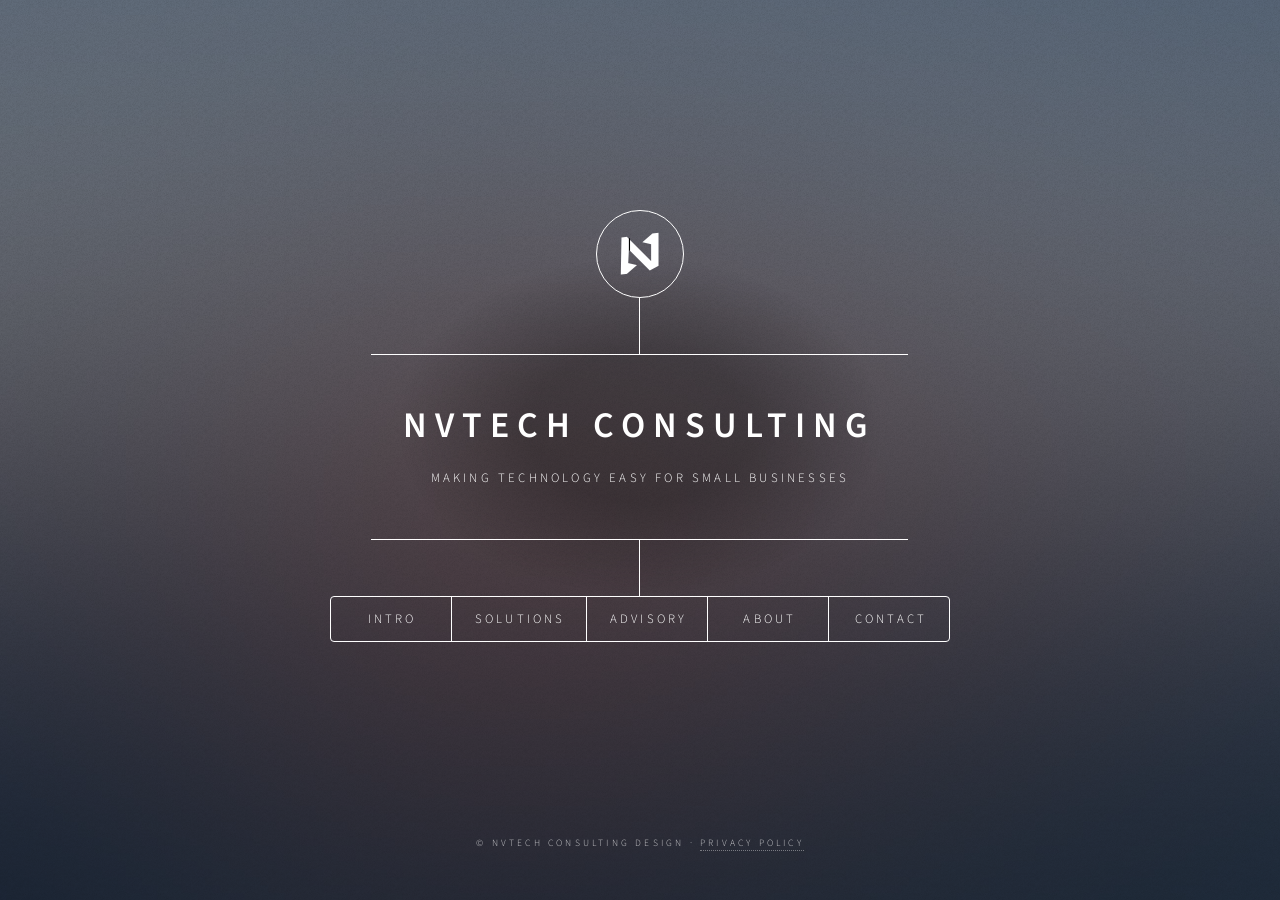
<file: index.html>
<!DOCTYPE HTML>
<!--
	Dimension by HTML5 UP
	html5up.net | @ajlkn
	Free for personal and commercial use under the CCA 3.0 license (html5up.net/license)
-->
<html lang="en">
	<head>
		<title>NVTech Consulting</title>
		<meta charset="utf-8" />
		<meta name="viewport" content="width=device-width, initial-scale=1" />
		<meta name="description" content="NVTech Consulting helps SMEs adopt practical technology — workflow automation, AI, and GearvOS, our own modular business software." />
		<meta property="og:title" content="NVTech Consulting" />
		<meta property="og:description" content="Practical technology for SMEs — workflow automation, AI, and GearvOS, our own modular business software." />
		<meta property="og:type" content="website" />
		<meta property="og:url" content="https://nvtechconsulting.com" />
		<meta property="og:image" content="https://nvtechconsulting.com/images/nvtech-mark-white.png" />
		<link rel="icon" type="image/x-icon" href="images/favicon.ico" />
		<link rel="icon" type="image/png" sizes="16x16" href="images/favicon-16.png" />
		<link rel="icon" type="image/png" sizes="32x32" href="images/favicon-32.png" />
		<link rel="icon" type="image/png" sizes="48x48" href="images/favicon-48.png" />
		<link rel="apple-touch-icon" sizes="180x180" href="images/apple-touch-icon-180.png" />
		<link rel="stylesheet" href="assets/css/main.css" />
		<link rel="stylesheet" href="assets/css/custom.css" />
		<noscript><link rel="stylesheet" href="assets/css/noscript.css" /></noscript>
	</head>
	<body class="is-preload">

		<!-- Wrapper -->
			<div id="wrapper">

				<!-- Header -->
					<header id="header">
						<div class="logo" style="display: flex; align-items: center; justify-content: center; ">
							<img src="images/nvtech-logo.png" alt="NVTech Consulting logo" class="nv-symbol" />
						</div>
						<div class="content">
							<div class="inner">
								<h1>NVTech Consulting</h1>
								<p>Making technology easy for small businesses</p>
							</div>
						</div>
						<nav>
							<ul>
								<li><a href="#intro">Intro</a></li>
								<li><a href="#solutions">Solutions</a></li>
								<li><a href="#advisory">Advisory</a></li>
								<li><a href="#about">About</a></li>
								<li><a href="#contact">Contact</a></li>
								<!--<li><a href="#elements">Elements</a></li>-->
							</ul>
						</nav>
					</header>

				<!-- Main -->
					<div id="main">

						<!-- Intro -->
							<article id="intro">
								<h2 class="major">Intro</h2>
								<p><strong>At NVTech Consulting, we help small and medium businesses use technology without the complexity</strong> — no jargon, no wasted cost, just practical tools that save you time.</p>

							<p>We also build our own software, GearvOS, for SMEs like yours. <a href="#solutions">See what we're building</a>, or <a href="#contact">contact us</a> to talk about your business.</p>
							</article>

						<!-- Solutions -->
							<article id="solutions">
								<h2 class="major">Solutions</h2>
								<p><strong>Software you own. Not software that owns you.</strong><br />
								GearvOS is modular business software for SMEs — pick only the modules you need, hosted on your own domain, never locked in.</p>

								<div class="solution-features">
									<div class="solution-card">
										<h4>Modular by Design</h4>
										<p>Start with one module. Add more anytime, like building blocks — never pay for what you don't use.</p>
									</div>
									<div class="solution-card">
										<h4>You Own It</h4>
										<p>Runs on your own domain. Your source, your data — no developer can hold your business hostage.</p>
									</div>
									<div class="solution-card">
										<span class="badge-outline">Coming soon</span>
										<h4>A Virtual Agent, Built In</h4>
										<p>Ask your business a question in plain language, right from your phone. Skip the digging — just ask.</p>
									</div>
									<div class="solution-card">
										<span class="badge-outline">Coming soon</span>
										<h4>Runs On Any Device</h4>
										<p>Full dashboard on desktop, and a browser-based view for mobile — check on your business from the shop floor, no app store required.</p>
									</div>
								</div>

								<h4 class="solution-subhead">Shaped by real experience across industries like</h4>
								<div class="chip-row">
									<span class="chip">F&amp;B</span>
									<span class="chip">Salons &amp; Barbershops</span>
									<span class="chip">Interior Design</span>
									<span class="chip">Florists</span>
									<span class="chip">Retail</span>
									<span class="chip">Clinics &amp; Pharmacies</span>
									<span class="chip">Warehousing</span>
									<span class="chip">Groceries</span>
									<span class="chip">Workshops &amp; Garages</span>
								</div>

								<p>We've run SMEs ourselves — so we build tools we'd actually want to use, with specialist input brought in where it matters most.</p>
								<p>We also build custom tools for other industries when off-the-shelf software doesn't fit. <a href="topicrelay.html">See an example</a>.</p>

								<div class="solution-cta">
									<h3>Not sure which module fits your business?</h3>
									<p>Pricing built around your business — no bloated packages, no paying for features you'll never touch. A one-person shop and a multi-branch operation land in very different places. Tell us your business journey and where it hurts most.</p>
									<ul class="actions">
										<li><a href="#contact" class="button primary">Get in Touch</a></li>
									</ul>
									<p class="gearvos-note">GearvOS is coming soon at <a href="https://gearvos.com" target="_blank" rel="noopener">gearvos.com</a>.</p>
								</div>
							</article>

						<!-- Advisory -->
							<article id="advisory">
								<h2 class="major">Advisory: AI &amp; Grants</h2>
								<p>Beyond GearvOS, we help Singapore SMEs figure out where AI fits their business, and navigate government grants that can help fund it. <a href="advisory.html">See how we can help</a>.</p>
							</article>

						<!-- About -->
							<article id="about">
								<h2 class="major">About</h2>
								<p>NVTech Consulting started from firsthand frustration — <strong>before this, we ran and worked inside small businesses ourselves</strong>, and felt exactly where outdated tools and disconnected systems quietly eat into a day and a bottom line. That's why we work directly with SMEs to understand how they actually operate, then bring in automation, AI, and the right low-cost tools — because <strong>even the smallest adjustment can make a big impact on the bottom line.</strong></p>
								<p>Because we kept hitting the same gaps across industries, <strong>we started building our own software.</strong> GearvOS, and prototypes like TopicRelay, came directly out of problems we saw firsthand — not out of a lab. Same principle either way: <strong>no tech jargon, no fluff, no unnecessary complexity</strong> — just honest guidance and tools people actually use.</p>
							</article>

						<!-- Contact -->
							<article id="contact">
								<h2 class="major">Contact</h2>
								<form method="post" action="https://formsubmit.co/hello@nvtechconsulting.com">
									<input type="hidden" name="_subject" value="New enquiry from NVTech Consulting website">
									<input type="hidden" name="_captcha" value="true">
    								<input type="hidden" name="_next" value="https://nvtechconsulting.com/thank-you.html">
    								<input type="text" name="_honey" style="display:none" tabindex="-1" autocomplete="off">
									<div class="fields">
										<div class="field half">
											<label for="name">Name</label>
											<input type="text" name="name" id="name" required />
										</div>
										<div class="field half">
											<label for="email">Email</label>
											<input type="email" name="email" id="email" required />
										</div>
										<div class="field">
											<label for="message">Message</label>
											<textarea name="message" id="message" rows="4" required></textarea>
										</div>
									</div>
									<ul class="actions">
										<li><input type="submit" value="Send Message" class="primary" /></li>
										<li><input type="reset" value="Reset" /></li>
									</ul>
								</form>
								<div class="contact-meta">
									<p>NVTech Consulting<br />
									Singapore UEN: 53502512B<br />
									Singapore: <a href="tel:+6590303415">+65 9030 3415</a> (<a href="https://wa.me/6590303415" target="_blank" rel="noopener">WhatsApp</a>) &middot; Malaysia: <a href="tel:+60162663415">+60 16-266 3415</a> (<a href="https://wa.me/60162663415" target="_blank" rel="noopener">WhatsApp</a>)<br />
									Email: <a href="mailto:hello@nvtechconsulting.com">hello@nvtechconsulting.com</a></p>
								</div>
							</article>

					</div>

				<!-- Footer -->
					<footer id="footer">
						<p class="copyright">&copy; NVTech Consulting Design &middot; <a href="privacy.html">Privacy Policy</a></p>
					</footer>

			</div>

		<!-- BG -->
			<div id="bg"></div>

		<!-- Scripts -->
			<script src="assets/js/jquery.min.js"></script>
			<script src="assets/js/browser.min.js"></script>
			<script src="assets/js/breakpoints.min.js"></script>
			<script src="assets/js/util.js"></script>
			<script src="assets/js/main.js"></script>

	</body>
</html>
</file>
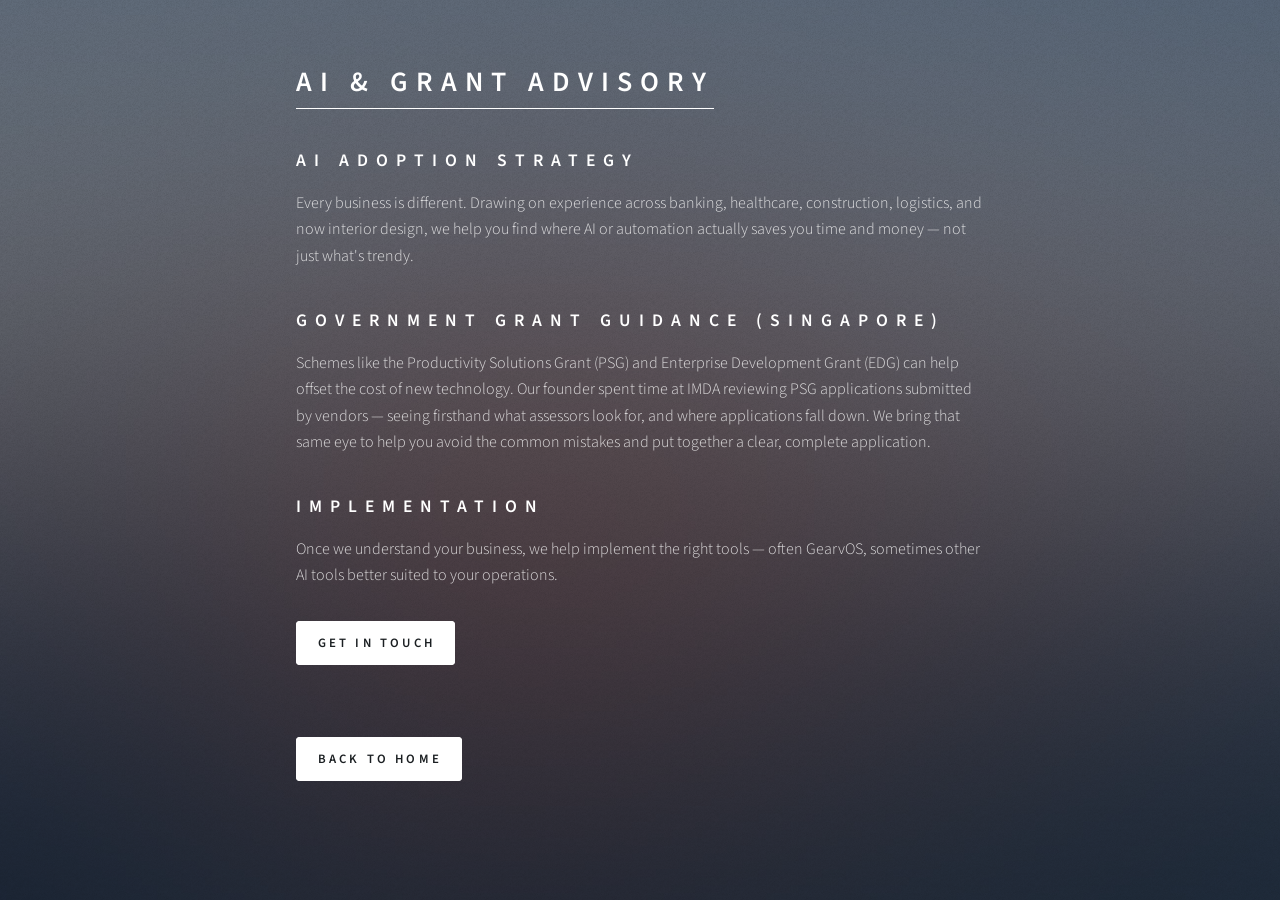
<file: advisory.html>
<!DOCTYPE html>
<html lang="en">
<head>
  <meta charset="UTF-8" />
  <meta name="viewport" content="width=device-width, initial-scale=1.0"/>
  <title>AI & Grant Advisory | NVTech Consulting</title>
  <meta name="description" content="NVTech Consulting helps Singapore SMEs identify where AI adoption fits their business, navigate grants like PSG and EDG, and implement the right tools." />
  <link rel="icon" type="image/x-icon" href="images/favicon.ico" />
  <link rel="icon" type="image/png" sizes="16x16" href="images/favicon-16.png" />
  <link rel="icon" type="image/png" sizes="32x32" href="images/favicon-32.png" />
  <link rel="icon" type="image/png" sizes="48x48" href="images/favicon-48.png" />
  <link rel="apple-touch-icon" sizes="180x180" href="images/apple-touch-icon-180.png" />
  <link rel="stylesheet" href="assets/css/main.css" />
  <link rel="stylesheet" href="assets/css/custom.css" />
  <noscript><link rel="stylesheet" href="assets/css/noscript.css" /></noscript>
  <style>
    .policy-wrap {
      position: relative;
      z-index: 2;
      max-width: 46rem;
      margin: 0 auto;
      padding: 4rem 1.5rem 6rem;
    }
    .policy-wrap h1 {
      font-size: 1.75rem;
      border-bottom: solid 1px #ffffff;
      width: max-content;
      padding-bottom: 0.5rem;
      margin-bottom: 1.5rem;
    }
    .policy-wrap h2 {
      font-size: 1.1rem;
      margin-top: 2.5rem;
    }
    .policy-wrap p {
      color: rgba(255, 255, 255, 0.8);
      font-weight: 300;
    }
    .policy-wrap a.back {
      display: inline-block;
      margin-top: 2.5rem;
    }
  </style>
</head>
<body class="is-preload">

  <div class="policy-wrap">
    <h1>AI &amp; Grant Advisory</h1>

    <h2>AI Adoption Strategy</h2>
    <p>Every business is different. Drawing on experience across banking, healthcare, construction, logistics, and now interior design, we help you find where AI or automation actually saves you time and money — not just what's trendy.</p>

    <h2>Government Grant Guidance (Singapore)</h2>
    <p>Schemes like the Productivity Solutions Grant (PSG) and Enterprise Development Grant (EDG) can help offset the cost of new technology. Our founder spent time at IMDA reviewing PSG applications submitted by vendors — seeing firsthand what assessors look for, and where applications fall down. We bring that same eye to help you avoid the common mistakes and put together a clear, complete application.</p>

    <h2>Implementation</h2>
    <p>Once we understand your business, we help implement the right tools — often GearvOS, sometimes other AI tools better suited to your operations.</p>

    <p><a href="index.html#contact" class="button primary">Get in Touch</a></p>

    <a href="index.html" class="button primary back">Back to Home</a>
  </div>

  <!-- BG -->
  <div id="bg"></div>

  <!-- Scripts -->
  <script src="assets/js/jquery.min.js"></script>
  <script src="assets/js/browser.min.js"></script>
  <script src="assets/js/breakpoints.min.js"></script>
  <script src="assets/js/util.js"></script>
  <script src="assets/js/main.js"></script>

</body>
</html>
</file>
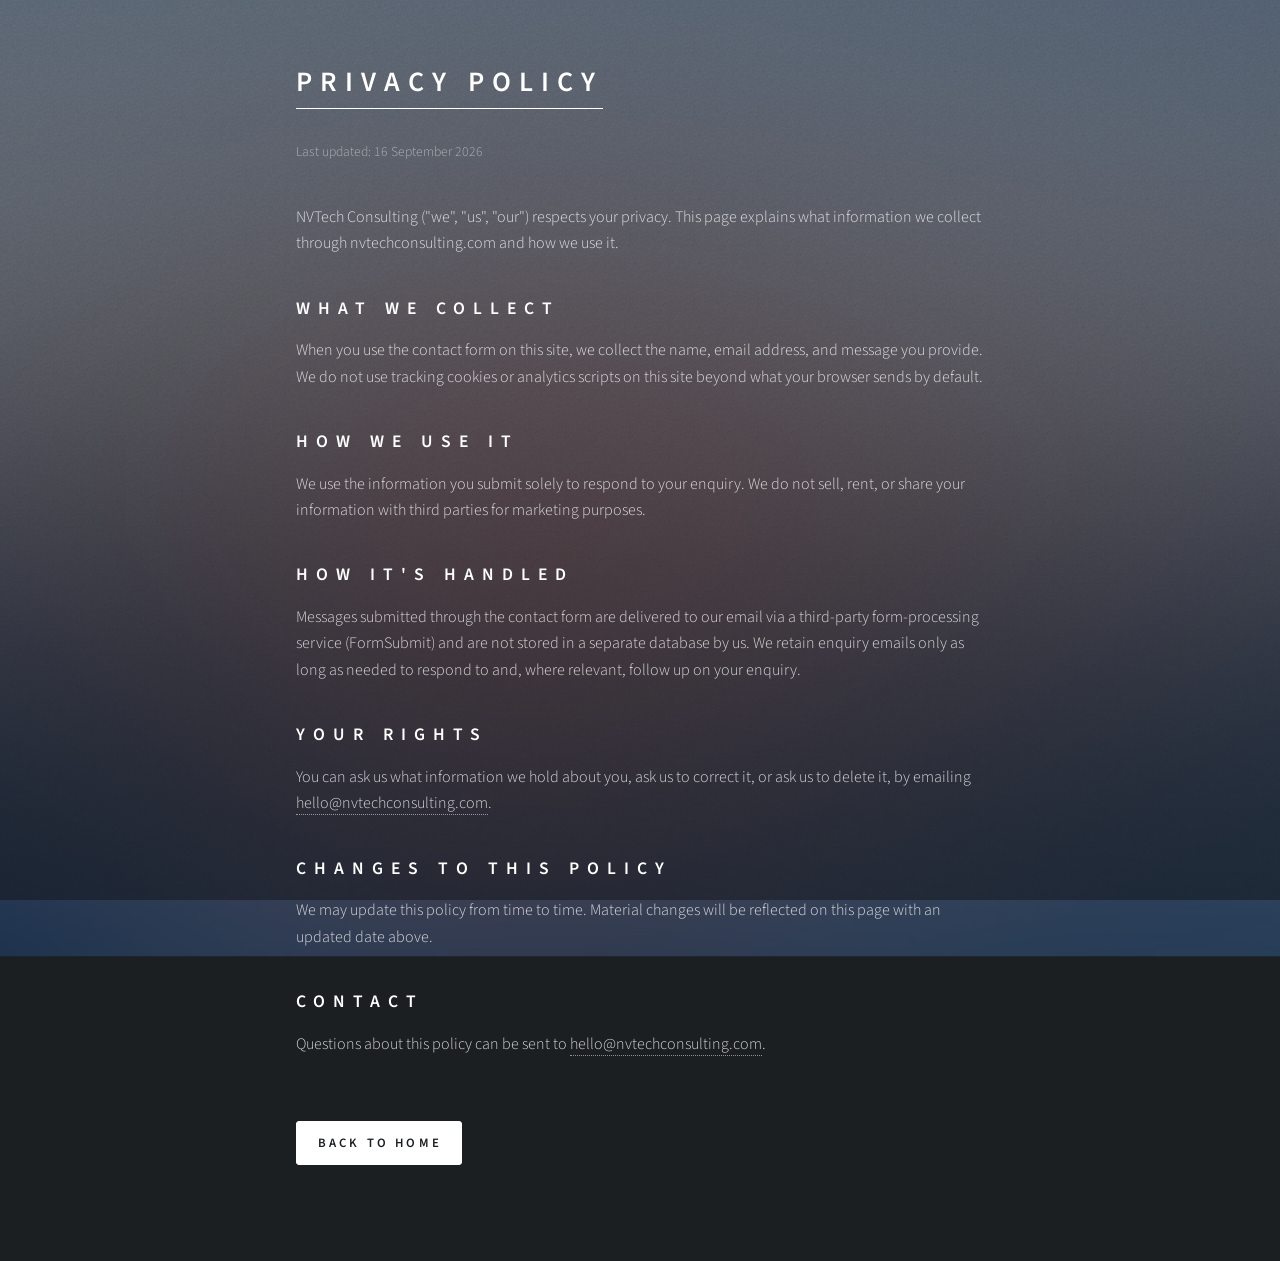
<file: privacy.html>
<!DOCTYPE html>
<html lang="en">
<head>
  <meta charset="UTF-8" />
  <meta name="viewport" content="width=device-width, initial-scale=1.0"/>
  <title>Privacy Policy | NVTech Consulting</title>
  <link rel="icon" type="image/x-icon" href="images/favicon.ico" />
  <link rel="icon" type="image/png" sizes="16x16" href="images/favicon-16.png" />
  <link rel="icon" type="image/png" sizes="32x32" href="images/favicon-32.png" />
  <link rel="icon" type="image/png" sizes="48x48" href="images/favicon-48.png" />
  <link rel="apple-touch-icon" sizes="180x180" href="images/apple-touch-icon-180.png" />
  <link rel="stylesheet" href="assets/css/main.css" />
  <link rel="stylesheet" href="assets/css/custom.css" />
  <noscript><link rel="stylesheet" href="assets/css/noscript.css" /></noscript>
  <style>
    .policy-wrap {
      position: relative;
      z-index: 2;
      max-width: 46rem;
      margin: 0 auto;
      padding: 4rem 1.5rem 6rem;
    }
    .policy-wrap h1 {
      font-size: 1.75rem;
      border-bottom: solid 1px #ffffff;
      width: max-content;
      padding-bottom: 0.5rem;
      margin-bottom: 2rem;
    }
    .policy-wrap h2 {
      font-size: 1.1rem;
      margin-top: 2.5rem;
    }
    .policy-wrap p, .policy-wrap li {
      color: rgba(255, 255, 255, 0.8);
      font-weight: 300;
    }
    .policy-wrap .updated {
      color: rgba(255, 255, 255, 0.5);
      font-size: 0.85rem;
      margin-bottom: 2.5rem;
    }
    .policy-wrap a.back {
      display: inline-block;
      margin-top: 2rem;
    }
  </style>
</head>
<body class="is-preload">

  <div class="policy-wrap">
    <h1>Privacy Policy</h1>
    <p class="updated">Last updated: 16 September 2026</p>

    <p>NVTech Consulting ("we", "us", "our") respects your privacy. This page explains what information we collect through nvtechconsulting.com and how we use it.</p>

    <h2>What we collect</h2>
    <p>When you use the contact form on this site, we collect the name, email address, and message you provide. We do not use tracking cookies or analytics scripts on this site beyond what your browser sends by default.</p>

    <h2>How we use it</h2>
    <p>We use the information you submit solely to respond to your enquiry. We do not sell, rent, or share your information with third parties for marketing purposes.</p>

    <h2>How it's handled</h2>
    <p>Messages submitted through the contact form are delivered to our email via a third-party form-processing service (FormSubmit) and are not stored in a separate database by us. We retain enquiry emails only as long as needed to respond to and, where relevant, follow up on your enquiry.</p>

    <h2>Your rights</h2>
    <p>You can ask us what information we hold about you, ask us to correct it, or ask us to delete it, by emailing <a href="mailto:hello@nvtechconsulting.com">hello@nvtechconsulting.com</a>.</p>

    <h2>Changes to this policy</h2>
    <p>We may update this policy from time to time. Material changes will be reflected on this page with an updated date above.</p>

    <h2>Contact</h2>
    <p>Questions about this policy can be sent to <a href="mailto:hello@nvtechconsulting.com">hello@nvtechconsulting.com</a>.</p>

    <a href="index.html" class="button primary back">Back to Home</a>
  </div>

  <!-- BG -->
  <div id="bg"></div>

  <!-- Scripts -->
  <script src="assets/js/jquery.min.js"></script>
  <script src="assets/js/browser.min.js"></script>
  <script src="assets/js/breakpoints.min.js"></script>
  <script src="assets/js/util.js"></script>
  <script src="assets/js/main.js"></script>

</body>
</html>
</file>
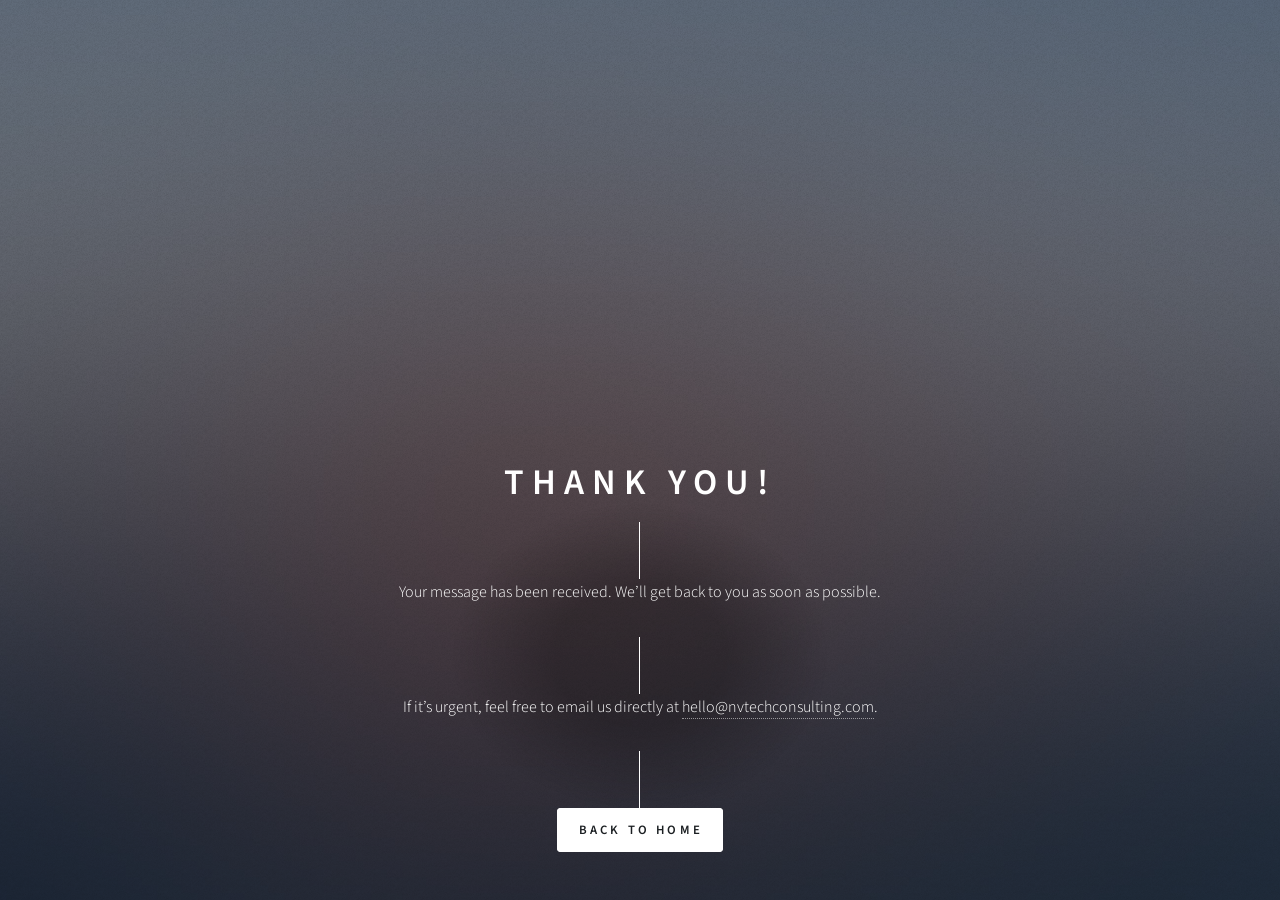
<file: thank-you.html>
<!DOCTYPE html>
<html lang="en">
<head>
  <meta charset="UTF-8" />
  <meta name="viewport" content="width=device-width, initial-scale=1.0"/>
  <meta name="robots" content="noindex, follow" />
  <title>Thank You | NVTech Consulting</title>
  <link rel="icon" type="image/x-icon" href="images/favicon.ico" />
  <link rel="icon" type="image/png" sizes="16x16" href="images/favicon-16.png" />
  <link rel="icon" type="image/png" sizes="32x32" href="images/favicon-32.png" />
  <link rel="icon" type="image/png" sizes="48x48" href="images/favicon-48.png" />
  <link rel="apple-touch-icon" sizes="180x180" href="images/apple-touch-icon-180.png" />
  <link rel="stylesheet" href="assets/css/main.css" />
  <noscript><link rel="stylesheet" href="assets/css/noscript.css" /></noscript>
</head>
<body class="is-preload">
  <div id="wrapper">
    <header id="header">
      <h1>Thank You!</h1>
      <p>Your message has been received. We’ll get back to you as soon as possible.</p>
      <p>If it’s urgent, feel free to email us directly at <a href="mailto:hello@nvtechconsulting.com">hello@nvtechconsulting.com</a>.</p>
      <a href="index.html" class="button primary">Back to Home</a>
    </header>
  </div>

  <!-- BG -->
  <div id="bg"></div>

  <!-- Scripts -->
  <script src="assets/js/jquery.min.js"></script>
  <script src="assets/js/browser.min.js"></script>
  <script src="assets/js/breakpoints.min.js"></script>
  <script src="assets/js/util.js"></script>
  <script src="assets/js/main.js"></script>

</body>
</html>
</file>
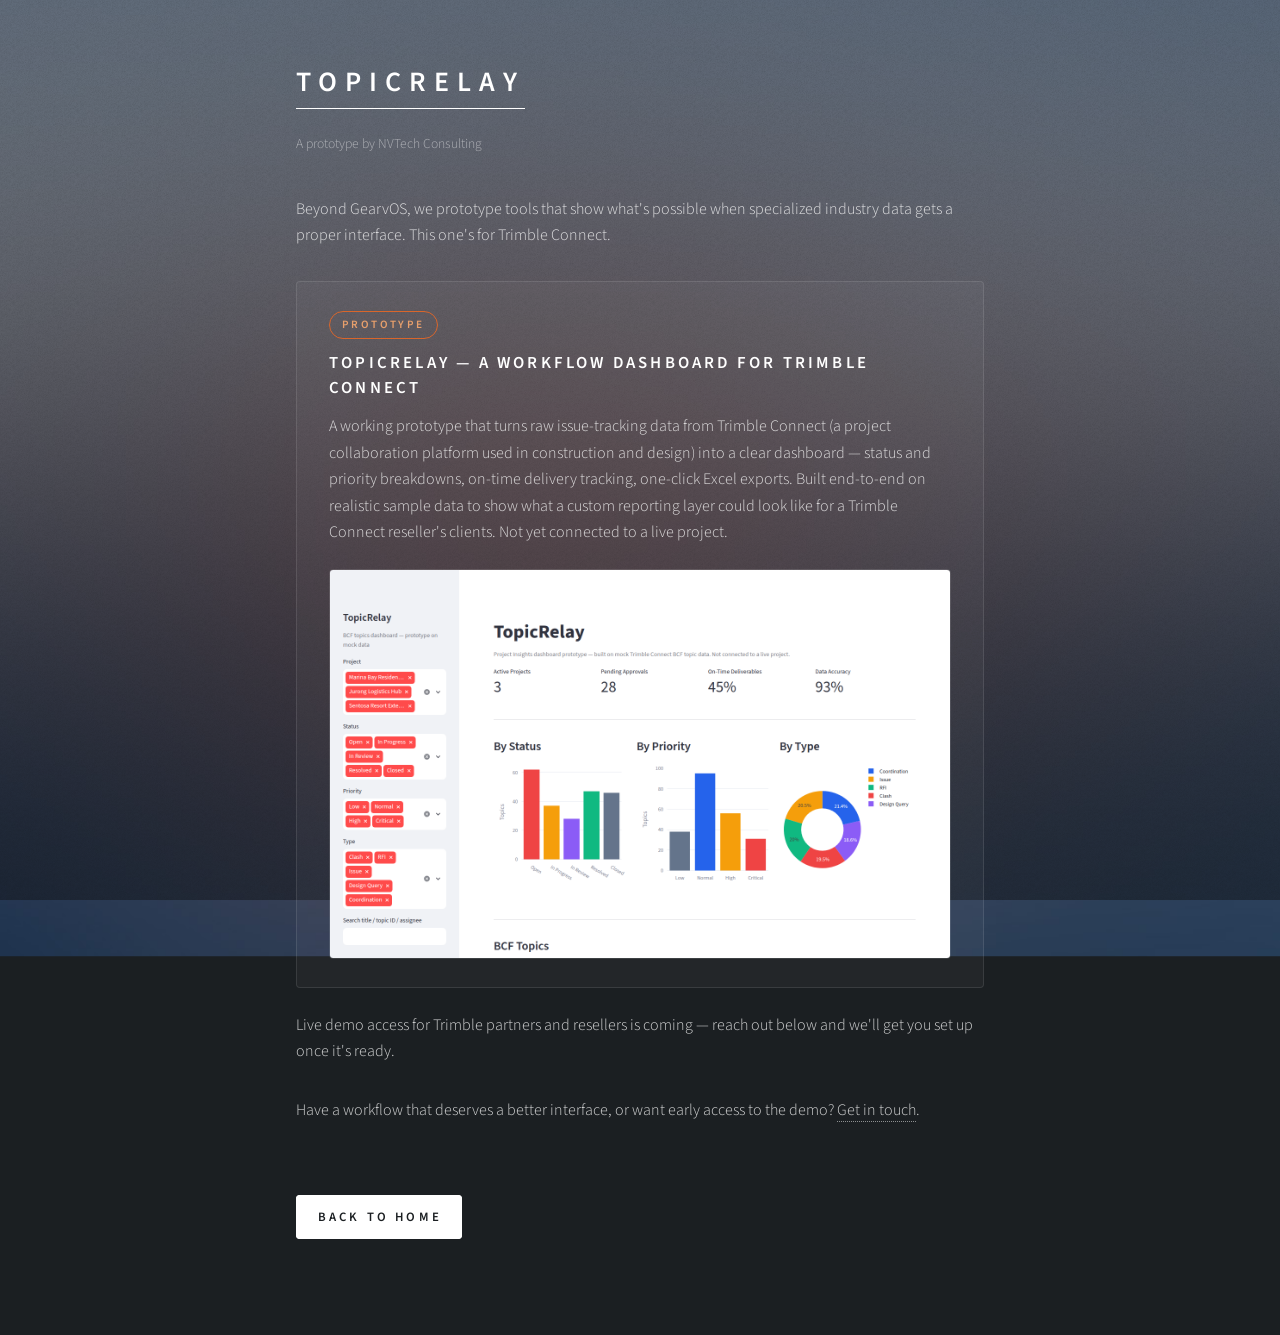
<file: topicrelay.html>
<!DOCTYPE html>
<html lang="en">
<head>
  <meta charset="UTF-8" />
  <meta name="viewport" content="width=device-width, initial-scale=1.0"/>
  <title>TopicRelay | NVTech Consulting</title>
  <meta name="description" content="TopicRelay is a workflow dashboard prototype for Trimble Connect, built by NVTech Consulting to show what a custom reporting layer can look like for construction and design teams." />
  <link rel="icon" type="image/x-icon" href="images/favicon.ico" />
  <link rel="icon" type="image/png" sizes="16x16" href="images/favicon-16.png" />
  <link rel="icon" type="image/png" sizes="32x32" href="images/favicon-32.png" />
  <link rel="icon" type="image/png" sizes="48x48" href="images/favicon-48.png" />
  <link rel="apple-touch-icon" sizes="180x180" href="images/apple-touch-icon-180.png" />
  <link rel="stylesheet" href="assets/css/main.css" />
  <link rel="stylesheet" href="assets/css/custom.css" />
  <noscript><link rel="stylesheet" href="assets/css/noscript.css" /></noscript>
  <style>
    .policy-wrap {
      position: relative;
      z-index: 2;
      max-width: 46rem;
      margin: 0 auto;
      padding: 4rem 1.5rem 6rem;
    }
    .policy-wrap h1 {
      font-size: 1.75rem;
      border-bottom: solid 1px #ffffff;
      width: max-content;
      padding-bottom: 0.5rem;
      margin-bottom: 1.5rem;
    }
    .policy-wrap p {
      color: rgba(255, 255, 255, 0.8);
      font-weight: 300;
    }
    .policy-wrap .updated {
      color: rgba(255, 255, 255, 0.5);
      font-size: 0.85rem;
      margin-bottom: 2.5rem;
    }
    .policy-wrap a.back {
      display: inline-block;
      margin-top: 2.5rem;
    }
    .policy-wrap .prototype-card {
      margin-top: 0;
    }
  </style>
</head>
<body class="is-preload">

  <div class="policy-wrap">
    <h1>TopicRelay</h1>
    <p class="updated">A prototype by NVTech Consulting</p>

    <p>Beyond GearvOS, we prototype tools that show what's possible when specialized industry data gets a proper interface. This one's for Trimble Connect.</p>

    <div class="prototype-card">
      <span class="badge-outline">Prototype</span>
      <h3>TopicRelay — a workflow dashboard for Trimble Connect</h3>
      <p>
        A working prototype that turns raw issue-tracking data from Trimble Connect (a project collaboration platform used in construction and design) into a clear dashboard — status and priority breakdowns, on-time delivery tracking, one-click Excel exports. Built end-to-end on realistic sample data to show what a custom reporting layer could look like for a Trimble Connect reseller's clients. Not yet connected to a live project.
      </p>
      <div class="prototype-screenshot">
        <img src="images/topicrelay-dashboard.png" alt="TopicRelay dashboard prototype showing KPI tiles and status, priority, and type breakdown charts for BCF topics" />
      </div>
    </div>

    <p>Live demo access for Trimble partners and resellers is coming — reach out below and we'll get you set up once it's ready.</p>

    <p>Have a workflow that deserves a better interface, or want early access to the demo? <a href="mailto:hello@nvtechconsulting.com">Get in touch</a>.</p>

    <a href="index.html" class="button primary back">Back to Home</a>
  </div>

  <!-- BG -->
  <div id="bg"></div>

  <!-- Scripts -->
  <script src="assets/js/jquery.min.js"></script>
  <script src="assets/js/browser.min.js"></script>
  <script src="assets/js/breakpoints.min.js"></script>
  <script src="assets/js/util.js"></script>
  <script src="assets/js/main.js"></script>

</body>
</html>
</file>
<file: assets/css/custom.css>
/*
	Custom overrides on top of the Dimension template.
	Kept separate from main.css so template updates/diffs stay clean.
*/

/* Header logo mark sizing (image asset itself is high-res for retina).
   No margin here: the logo sits alone in a flex-centered circle, so any
   one-sided margin would drag it off-center within that circle. */
.nv-symbol {
	width: 64px;
	height: 64px;
}

/* Brand panels: replace the old flattened photo banners with a plain,
   on-brand background + the logo placed live in HTML (never baked into
   a flattened image again). Matches the template's existing monochrome
   dark palette (#1b1f22) and reuses its noise overlay texture. */
.brand-panel {
	position: relative;
	overflow: hidden;
	background-color: #1b1f22;
	background-image: url("../../images/overlay.png");
	background-repeat: repeat;
	border-radius: 4px;
	display: flex;
	align-items: center;
}

.brand-panel.intro-visual {
	height: 180px;
	justify-content: center;
	padding: 0 1.5rem;
}

.brand-panel.about-banner {
	min-height: 220px;
	justify-content: center;
	padding: 1.5rem;
}

.hero-graphic {
	width: 100%;
	height: 100%;
	display: block;
}

@media screen and (max-width: 736px) {
	.brand-panel.intro-visual {
		height: 130px;
	}

	.brand-panel.about-banner {
		min-height: 160px;
	}
}

/* ==========================================================================
   Solutions section (GearvOS pitch).
   Orange (#D9662B, GearvOS's own brand color) is used ONLY inside this
   article as a deliberate accent, so this one section reads as "the
   product spotlight" against the rest of the site's monochrome palette.
   ========================================================================== */

.solution-features {
	display: flex;
	flex-direction: column;
	gap: 1rem;
	margin: 0 0 2.5rem 0;
}

.solution-card {
	background: rgba(255, 255, 255, 0.035);
	border: solid 1px rgba(255, 255, 255, 0.1);
	border-radius: 4px;
	padding: 1.5rem 1.5rem 1.75rem;
}

.solution-card h4 {
	font-size: 0.95rem;
	margin: 0 0 0.5rem 0;
}

.solution-card p {
	margin: 0;
	font-size: 0.9rem;
	color: rgba(255, 255, 255, 0.75);
}

.badge-outline {
	display: inline-block;
	font-size: 0.7rem;
	font-weight: 600;
	letter-spacing: 0.15rem;
	text-transform: uppercase;
	color: #e8a06c;
	border: solid 1px #D9662B;
	border-radius: 20px;
	padding: 0.25rem 0.75rem;
	margin-bottom: 0.75rem;
}

.solution-subhead {
	font-size: 0.85rem;
	color: rgba(255, 255, 255, 0.6);
	text-align: center;
	margin-bottom: 1.25rem;
}

.chip-row {
	display: flex;
	flex-wrap: wrap;
	justify-content: center;
	gap: 0.6rem;
	margin: 0 0 2.5rem 0;
}

.chip {
	display: inline-block;
	background: rgba(255, 255, 255, 0.035);
	border: solid 1px rgba(255, 255, 255, 0.1);
	border-radius: 20px;
	padding: 0.4rem 1rem;
	font-size: 0.8rem;
	text-transform: none;
	letter-spacing: normal;
}

.solution-cta {
	background: rgba(217, 102, 43, 0.07);
	border: solid 1px rgba(217, 102, 43, 0.35);
	border-radius: 4px;
	padding: 2rem;
	text-align: center;
	margin-top: 1rem;
}

.solution-cta h3 {
	font-size: 1.1rem;
}

.solution-cta p {
	max-width: 32rem;
	margin: 0 auto 1.5rem;
}

.solution-cta .actions {
	justify-content: center;
}

.gearvos-note {
	font-size: 0.8rem;
	color: rgba(255, 255, 255, 0.55);
	margin: 1.25rem 0 0 0;
}

/* Prototype card (Work section) */

.prototype-card {
	background: rgba(255, 255, 255, 0.035);
	border: solid 1px rgba(255, 255, 255, 0.1);
	border-radius: 4px;
	padding: 1.75rem 2rem;
	margin: 1.5rem 0;
}

.prototype-card h3 {
	font-size: 1.05rem;
	margin: 0 0 0.75rem 0;
}

.prototype-card p {
	margin: 0;
	color: rgba(255, 255, 255, 0.8);
}

.prototype-screenshot {
	margin-top: 1.5rem;
	border-radius: 4px;
	overflow: hidden;
	border: solid 1px rgba(255, 255, 255, 0.12);
}

.prototype-screenshot img {
	display: block;
	width: 100%;
	height: auto;
}

/* Contact credibility line */

.contact-meta {
	margin-top: 1.5rem;
	font-size: 0.85rem;
	color: rgba(255, 255, 255, 0.6);
}

@media screen and (min-width: 737px) {
	.solution-features {
		display: grid;
		grid-template-columns: repeat(2, 1fr);
	}
}

/* Prevent long section headings (e.g. "Advisory: AI & Grants") from
   overflowing the viewport on mobile. main.css sizes h*.major with
   width: max-content so the underline hugs short titles; capping it
   at 100% lets long titles wrap instead of running off-screen. */
h1.major, h2.major, h3.major, h4.major, h5.major, h6.major {
	max-width: 100%;
}
</file>
<file: assets/css/noscript.css>
/*
	Dimension by HTML5 UP
	html5up.net | @ajlkn
	Free for personal and commercial use under the CCA 3.0 license (html5up.net/license)
*/

/* BG */

	body.is-preload #bg:before {
		background-color: transparent;
	}

/* Header */

	body.is-preload #header {
		-moz-filter: none;
		-webkit-filter: none;
		-ms-filter: none;
		filter: none;
	}

		body.is-preload #header > * {
			opacity: 1;
		}

		body.is-preload #header .content .inner {
			max-height: none;
			padding: 3rem 2rem;
			opacity: 1;
		}

/* Main */

	#main article {
		opacity: 1;
		margin: 4rem 0 0 0;
	}
</file>
<file: assets/css/main.css>
@import url(fontawesome-all.min.css);
@import url("https://fonts.googleapis.com/css?family=Source+Sans+Pro:300italic,600italic,300,600");

/*
	Dimension by HTML5 UP
	html5up.net | @ajlkn
	Free for personal and commercial use under the CCA 3.0 license (html5up.net/license)
*/

html, body, div, span, applet, object,
iframe, h1, h2, h3, h4, h5, h6, p, blockquote,
pre, a, abbr, acronym, address, big, cite,
code, del, dfn, em, img, ins, kbd, q, s, samp,
small, strike, strong, sub, sup, tt, var, b,
u, i, center, dl, dt, dd, ol, ul, li, fieldset,
form, label, legend, table, caption, tbody,
tfoot, thead, tr, th, td, article, aside,
canvas, details, embed, figure, figcaption,
footer, header, hgroup, menu, nav, output, ruby,
section, summary, time, mark, audio, video {
	margin: 0;
	padding: 0;
	border: 0;
	font-size: 100%;
	font: inherit;
	vertical-align: baseline;}

article, aside, details, figcaption, figure,
footer, header, hgroup, menu, nav, section {
	display: block;}

body {
	line-height: 1;
}

ol, ul {
	list-style: none;
}

blockquote, q {
	quotes: none;
}

	blockquote:before, blockquote:after, q:before, q:after {
		content: '';
		content: none;
	}

table {
	border-collapse: collapse;
	border-spacing: 0;
}

body {
	-webkit-text-size-adjust: none;
}

mark {
	background-color: transparent;
	color: inherit;
}

input::-moz-focus-inner {
	border: 0;
	padding: 0;
}

input, select, textarea {
	-moz-appearance: none;
	-webkit-appearance: none;
	-ms-appearance: none;
	appearance: none;
}

/* Basic */

	@-ms-viewport {
		width: device-width;
	}

	@media screen and (max-width: 480px) {

		html, body {
			min-width: 320px;
		}

	}

	html {
		box-sizing: border-box;
	}

	*, *:before, *:after {
		box-sizing: inherit;
	}

	body {
		background: #1b1f22;
	}

		body.is-preload *, body.is-preload *:before, body.is-preload *:after {
			-moz-animation: none !important;
			-webkit-animation: none !important;
			-ms-animation: none !important;
			animation: none !important;
			-moz-transition: none !important;
			-webkit-transition: none !important;
			-ms-transition: none !important;
			transition: none !important;
		}

/* Type */

	html {
		font-size: 16pt;
	}

		@media screen and (max-width: 1680px) {

			html {
				font-size: 12pt;
			}

		}

		@media screen and (max-width: 736px) {

			html {
				font-size: 11pt;
			}

		}

		@media screen and (max-width: 360px) {

			html {
				font-size: 10pt;
			}

		}

	body, input, select, textarea {
		color: #ffffff;
		font-family: "Source Sans Pro", sans-serif;
		font-weight: 300;
		font-size: 1rem;
		line-height: 1.65;
	}

	a {
		-moz-transition: color 0.2s ease-in-out, background-color 0.2s ease-in-out, border-bottom-color 0.2s ease-in-out;
		-webkit-transition: color 0.2s ease-in-out, background-color 0.2s ease-in-out, border-bottom-color 0.2s ease-in-out;
		-ms-transition: color 0.2s ease-in-out, background-color 0.2s ease-in-out, border-bottom-color 0.2s ease-in-out;
		transition: color 0.2s ease-in-out, background-color 0.2s ease-in-out, border-bottom-color 0.2s ease-in-out;
		border-bottom: dotted 1px rgba(255, 255, 255, 0.5);
		text-decoration: none;
		color: inherit;
	}

		a:hover {
			border-bottom-color: transparent;
		}

	strong, b {
		color: #ffffff;
		font-weight: 600;
	}

	em, i {
		font-style: italic;
	}

	p {
		margin: 0 0 2rem 0;
	}

	h1, h2, h3, h4, h5, h6 {
		color: #ffffff;
		font-weight: 600;
		line-height: 1.5;
		margin: 0 0 1rem 0;
		text-transform: uppercase;
		letter-spacing: 0.2rem;
	}

		h1 a, h2 a, h3 a, h4 a, h5 a, h6 a {
			color: inherit;
			text-decoration: none;
		}

		h1.major, h2.major, h3.major, h4.major, h5.major, h6.major {
			border-bottom: solid 1px #ffffff;
			width: -moz-max-content;
			width: -webkit-max-content;
			width: -ms-max-content;
			width: max-content;
			padding-bottom: 0.5rem;
			margin: 0 0 2rem 0;
		}

	h1 {
		font-size: 2.25rem;
		line-height: 1.3;
		letter-spacing: 0.5rem;
	}

	h2 {
		font-size: 1.5rem;
		line-height: 1.4;
		letter-spacing: 0.5rem;
	}

	h3 {
		font-size: 1rem;
	}

	h4 {
		font-size: 0.8rem;
	}

	h5 {
		font-size: 0.7rem;
	}

	h6 {
		font-size: 0.6rem;
	}

	@media screen and (max-width: 736px) {

		h1 {
			font-size: 1.75rem;
			line-height: 1.4;
		}

		h2 {
			font-size: 1.25em;
			line-height: 1.5;
		}

	}

	sub {
		font-size: 0.8rem;
		position: relative;
		top: 0.5rem;
	}

	sup {
		font-size: 0.8rem;
		position: relative;
		top: -0.5rem;
	}

	blockquote {
		border-left: solid 4px #ffffff;
		font-style: italic;
		margin: 0 0 2rem 0;
		padding: 0.5rem 0 0.5rem 2rem;
	}

	code {
		background: rgba(255, 255, 255, 0.075);
		border-radius: 4px;
		font-family: "Courier New", monospace;
		font-size: 0.9rem;
		margin: 0 0.25rem;
		padding: 0.25rem 0.65rem;
	}

	pre {
		-webkit-overflow-scrolling: touch;
		font-family: "Courier New", monospace;
		font-size: 0.9rem;
		margin: 0 0 2rem 0;
	}

		pre code {
			display: block;
			line-height: 1.75;
			padding: 1rem 1.5rem;
			overflow-x: auto;
		}

	hr {
		border: 0;
		border-bottom: solid 1px #ffffff;
		margin: 2.75rem 0;
	}

	.align-left {
		text-align: left;
	}

	.align-center {
		text-align: center;
	}

	.align-right {
		text-align: right;
	}

/* Form */

	form {
		margin: 0 0 2rem 0;
	}

		form > :last-child {
			margin-bottom: 0;
		}

		form > .fields {
			display: -moz-flex;
			display: -webkit-flex;
			display: -ms-flex;
			display: flex;
			-moz-flex-wrap: wrap;
			-webkit-flex-wrap: wrap;
			-ms-flex-wrap: wrap;
			flex-wrap: wrap;
			width: calc(100% + 3rem);
			margin: -1.5rem 0 2rem -1.5rem;
		}

			form > .fields > .field {
				-moz-flex-grow: 0;
				-webkit-flex-grow: 0;
				-ms-flex-grow: 0;
				flex-grow: 0;
				-moz-flex-shrink: 0;
				-webkit-flex-shrink: 0;
				-ms-flex-shrink: 0;
				flex-shrink: 0;
				padding: 1.5rem 0 0 1.5rem;
				width: calc(100% - 1.5rem);
			}

				form > .fields > .field.half {
					width: calc(50% - 0.75rem);
				}

				form > .fields > .field.third {
					width: calc(100%/3 - 0.5rem);
				}

				form > .fields > .field.quarter {
					width: calc(25% - 0.375rem);
				}

		@media screen and (max-width: 480px) {

			form > .fields {
				width: calc(100% + 3rem);
				margin: -1.5rem 0 2rem -1.5rem;
			}

				form > .fields > .field {
					padding: 1.5rem 0 0 1.5rem;
					width: calc(100% - 1.5rem);
				}

					form > .fields > .field.half {
						width: calc(100% - 1.5rem);
					}

					form > .fields > .field.third {
						width: calc(100% - 1.5rem);
					}

					form > .fields > .field.quarter {
						width: calc(100% - 1.5rem);
					}

		}

	label {
		color: #ffffff;
		display: block;
		font-size: 0.8rem;
		font-weight: 300;
		letter-spacing: 0.2rem;
		line-height: 1.5;
		margin: 0 0 1rem 0;
		text-transform: uppercase;
	}

	input[type="text"],
	input[type="password"],
	input[type="email"],
	input[type="tel"],
	select,
	textarea {
		-moz-appearance: none;
		-webkit-appearance: none;
		-ms-appearance: none;
		appearance: none;
		-moz-transition: border-color 0.2s ease-in-out, box-shadow 0.2s ease-in-out, background-color 0.2s ease-in-out;
		-webkit-transition: border-color 0.2s ease-in-out, box-shadow 0.2s ease-in-out, background-color 0.2s ease-in-out;
		-ms-transition: border-color 0.2s ease-in-out, box-shadow 0.2s ease-in-out, background-color 0.2s ease-in-out;
		transition: border-color 0.2s ease-in-out, box-shadow 0.2s ease-in-out, background-color 0.2s ease-in-out;
		background-color: transparent;
		border-radius: 4px;
		border: solid 1px #ffffff;
		color: inherit;
		display: block;
		outline: 0;
		padding: 0 1rem;
		text-decoration: none;
		width: 100%;
	}

		input[type="text"]:invalid,
		input[type="password"]:invalid,
		input[type="email"]:invalid,
		input[type="tel"]:invalid,
		select:invalid,
		textarea:invalid {
			box-shadow: none;
		}

		input[type="text"]:focus,
		input[type="password"]:focus,
		input[type="email"]:focus,
		input[type="tel"]:focus,
		select:focus,
		textarea:focus {
			background: rgba(255, 255, 255, 0.075);
			border-color: #ffffff;
			box-shadow: 0 0 0 1px #ffffff;
		}

	select {
		background-image: url("data:image/svg+xml;charset=utf8,%3Csvg xmlns='http://www.w3.org/2000/svg' width='40' height='40' preserveAspectRatio='none' viewBox='0 0 40 40'%3E%3Cpath d='M9.4,12.3l10.4,10.4l10.4-10.4c0.2-0.2,0.5-0.4,0.9-0.4c0.3,0,0.6,0.1,0.9,0.4l3.3,3.3c0.2,0.2,0.4,0.5,0.4,0.9 c0,0.4-0.1,0.6-0.4,0.9L20.7,31.9c-0.2,0.2-0.5,0.4-0.9,0.4c-0.3,0-0.6-0.1-0.9-0.4L4.3,17.3c-0.2-0.2-0.4-0.5-0.4-0.9 c0-0.4,0.1-0.6,0.4-0.9l3.3-3.3c0.2-0.2,0.5-0.4,0.9-0.4S9.1,12.1,9.4,12.3z' fill='%23ffffff' /%3E%3C/svg%3E");
		background-size: 1.25rem;
		background-repeat: no-repeat;
		background-position: calc(100% - 1rem) center;
		height: 2.75rem;
		padding-right: 2.75rem;
		text-overflow: ellipsis;
	}

		select option {
			color: #ffffff;
			background: #1b1f22;
		}

		select:focus::-ms-value {
			background-color: transparent;
		}

		select::-ms-expand {
			display: none;
		}

	input[type="text"],
	input[type="password"],
	input[type="email"],
	select {
		height: 2.75rem;
	}

	textarea {
		padding: 0.75rem 1rem;
	}

	input[type="checkbox"],
	input[type="radio"] {
		-moz-appearance: none;
		-webkit-appearance: none;
		-ms-appearance: none;
		appearance: none;
		display: block;
		float: left;
		margin-right: -2rem;
		opacity: 0;
		width: 1rem;
		z-index: -1;
	}

		input[type="checkbox"] + label,
		input[type="radio"] + label {
			text-decoration: none;
			-moz-user-select: none;
			-webkit-user-select: none;
			-ms-user-select: none;
			user-select: none;
			color: #ffffff;
			cursor: pointer;
			display: inline-block;
			font-size: 0.8rem;
			font-weight: 300;
			margin: 0 0 0.5rem 0;
			padding-left: 2.65rem;
			padding-right: 0.75rem;
			position: relative;
		}

			input[type="checkbox"] + label:before,
			input[type="radio"] + label:before {
				-moz-osx-font-smoothing: grayscale;
				-webkit-font-smoothing: antialiased;
				display: inline-block;
				font-style: normal;
				font-variant: normal;
				text-rendering: auto;
				line-height: 1;
				text-transform: none !important;
				font-family: 'Font Awesome 5 Free';
				font-weight: 900;
			}

			input[type="checkbox"] + label:before,
			input[type="radio"] + label:before {
				-moz-transition: border-color 0.2s ease-in-out, box-shadow 0.2s ease-in-out, background-color 0.2s ease-in-out;
				-webkit-transition: border-color 0.2s ease-in-out, box-shadow 0.2s ease-in-out, background-color 0.2s ease-in-out;
				-ms-transition: border-color 0.2s ease-in-out, box-shadow 0.2s ease-in-out, background-color 0.2s ease-in-out;
				transition: border-color 0.2s ease-in-out, box-shadow 0.2s ease-in-out, background-color 0.2s ease-in-out;
				border-radius: 4px;
				border: solid 1px #ffffff;
				content: '';
				display: inline-block;
				height: 1.65rem;
				left: 0;
				line-height: 1.65rem;
				position: absolute;
				text-align: center;
				top: -0.15rem;
				width: 1.65rem;
			}

		input[type="checkbox"]:checked + label:before,
		input[type="radio"]:checked + label:before {
			background: #ffffff !important;
			border-color: #ffffff !important;
			color: #1b1f22;
			content: '\f00c';
		}

		input[type="checkbox"]:focus + label:before,
		input[type="radio"]:focus + label:before {
			background: rgba(255, 255, 255, 0.075);
			border-color: #ffffff;
			box-shadow: 0 0 0 1px #ffffff;
		}

	input[type="checkbox"] + label:before {
		border-radius: 4px;
	}

	input[type="radio"] + label:before {
		border-radius: 100%;
	}

	::-webkit-input-placeholder {
		color: rgba(255, 255, 255, 0.5) !important;
		opacity: 1.0;
	}

	:-moz-placeholder {
		color: rgba(255, 255, 255, 0.5) !important;
		opacity: 1.0;
	}

	::-moz-placeholder {
		color: rgba(255, 255, 255, 0.5) !important;
		opacity: 1.0;
	}

	:-ms-input-placeholder {
		color: rgba(255, 255, 255, 0.5) !important;
		opacity: 1.0;
	}

	.formerize-placeholder {
		color: rgba(255, 255, 255, 0.5) !important;
		opacity: 1.0;
	}

/* Box */

	.box {
		border-radius: 4px;
		border: solid 1px #ffffff;
		margin-bottom: 2rem;
		padding: 1.5em;
	}

		.box > :last-child,
		.box > :last-child > :last-child,
		.box > :last-child > :last-child > :last-child {
			margin-bottom: 0;
		}

		.box.alt {
			border: 0;
			border-radius: 0;
			padding: 0;
		}

/* Icon */

	.icon {
		text-decoration: none;
		border-bottom: none;
		position: relative;
	}

		.icon:before {
			-moz-osx-font-smoothing: grayscale;
			-webkit-font-smoothing: antialiased;
			display: inline-block;
			font-style: normal;
			font-variant: normal;
			text-rendering: auto;
			line-height: 1;
			text-transform: none !important;
			font-family: 'Font Awesome 5 Free';
			font-weight: 400;
		}

		.icon > .label {
			display: none;
		}

		.icon:before {
			line-height: inherit;
		}

		.icon.solid:before {
			font-weight: 900;
		}

		.icon.brands:before {
			font-family: 'Font Awesome 5 Brands';
		}

/* Image */

	.image {
		border-radius: 4px;
		border: 0;
		display: inline-block;
		position: relative;
	}

		.image:before {
			pointer-events: none;
			background-image: url("../../images/overlay.png");
			background-color: rgba(19, 21, 25, 0.5);
			border-radius: 4px;
			content: '';
			display: block;
			height: 100%;
			left: 0;
			opacity: 0.5;
			position: absolute;
			top: 0;
			width: 100%;
		}

		.image img {
			border-radius: 4px;
			display: block;
		}

		.image.left, .image.right {
			max-width: 40%;
		}

			.image.left img, .image.right img {
				width: 100%;
			}

		.image.left {
			float: left;
			padding: 0 1.5em 1em 0;
			top: 0.25em;
		}

		.image.right {
			float: right;
			padding: 0 0 1em 1.5em;
			top: 0.25em;
		}

		.image.fit {
			display: block;
			margin: 0 0 2rem 0;
			width: 100%;
		}

			.image.fit img {
				width: 100%;
			}

		.image.main {
			display: block;
			margin: 2.5rem 0;
			width: 100%;
		}

			.image.main img {
				width: 100%;
			}

		@media screen and (max-width: 736px) {

			.image.main {
				margin: 2rem 0;
			}

		}

		@media screen and (max-width: 480px) {

			.image.main {
				margin: 1.5rem 0;
			}

		}

/* List */

	ol {
		list-style: decimal;
		margin: 0 0 2rem 0;
		padding-left: 1.25em;
	}

		ol li {
			padding-left: 0.25em;
		}

	ul {
		list-style: disc;
		margin: 0 0 2rem 0;
		padding-left: 1em;
	}

		ul li {
			padding-left: 0.5em;
		}

		ul.alt {
			list-style: none;
			padding-left: 0;
		}

			ul.alt li {
				border-top: solid 1px #ffffff;
				padding: 0.5em 0;
			}

				ul.alt li:first-child {
					border-top: 0;
					padding-top: 0;
				}

	dl {
		margin: 0 0 2rem 0;
	}

		dl dt {
			display: block;
			font-weight: 600;
			margin: 0 0 1rem 0;
		}

		dl dd {
			margin-left: 2rem;
		}

/* Actions */

	ul.actions {
		display: -moz-flex;
		display: -webkit-flex;
		display: -ms-flex;
		display: flex;
		cursor: default;
		list-style: none;
		margin-left: -1rem;
		padding-left: 0;
	}

		ul.actions li {
			padding: 0 0 0 1rem;
			vertical-align: middle;
		}

		ul.actions.special {
			-moz-justify-content: center;
			-webkit-justify-content: center;
			-ms-justify-content: center;
			justify-content: center;
			width: 100%;
			margin-left: 0;
		}

			ul.actions.special li:first-child {
				padding-left: 0;
			}

		ul.actions.stacked {
			-moz-flex-direction: column;
			-webkit-flex-direction: column;
			-ms-flex-direction: column;
			flex-direction: column;
			margin-left: 0;
		}

			ul.actions.stacked li {
				padding: 1.3rem 0 0 0;
			}

				ul.actions.stacked li:first-child {
					padding-top: 0;
				}

		ul.actions.fit {
			width: calc(100% + 1rem);
		}

			ul.actions.fit li {
				-moz-flex-grow: 1;
				-webkit-flex-grow: 1;
				-ms-flex-grow: 1;
				flex-grow: 1;
				-moz-flex-shrink: 1;
				-webkit-flex-shrink: 1;
				-ms-flex-shrink: 1;
				flex-shrink: 1;
				width: 100%;
			}

				ul.actions.fit li > * {
					width: 100%;
				}

			ul.actions.fit.stacked {
				width: 100%;
			}

		@media screen and (max-width: 480px) {

			ul.actions:not(.fixed) {
				-moz-flex-direction: column;
				-webkit-flex-direction: column;
				-ms-flex-direction: column;
				flex-direction: column;
				margin-left: 0;
				width: 100% !important;
			}

				ul.actions:not(.fixed) li {
					-moz-flex-grow: 1;
					-webkit-flex-grow: 1;
					-ms-flex-grow: 1;
					flex-grow: 1;
					-moz-flex-shrink: 1;
					-webkit-flex-shrink: 1;
					-ms-flex-shrink: 1;
					flex-shrink: 1;
					padding: 1rem 0 0 0;
					text-align: center;
					width: 100%;
				}

					ul.actions:not(.fixed) li > * {
						width: 100%;
					}

					ul.actions:not(.fixed) li:first-child {
						padding-top: 0;
					}

					ul.actions:not(.fixed) li input[type="submit"],
					ul.actions:not(.fixed) li input[type="reset"],
					ul.actions:not(.fixed) li input[type="button"],
					ul.actions:not(.fixed) li button,
					ul.actions:not(.fixed) li .button {
						width: 100%;
					}

						ul.actions:not(.fixed) li input[type="submit"].icon:before,
						ul.actions:not(.fixed) li input[type="reset"].icon:before,
						ul.actions:not(.fixed) li input[type="button"].icon:before,
						ul.actions:not(.fixed) li button.icon:before,
						ul.actions:not(.fixed) li .button.icon:before {
							margin-left: -0.5em;
						}

		}

/* Icons */

	ul.icons {
		cursor: default;
		list-style: none;
		padding-left: 0;
	}

		ul.icons li {
			display: inline-block;
			padding: 0 0.75em 0 0;
		}

			ul.icons li:last-child {
				padding-right: 0;
			}

			ul.icons li a {
				border-radius: 100%;
				box-shadow: inset 0 0 0 1px #ffffff;
				display: inline-block;
				height: 2.25rem;
				line-height: 2.25rem;
				text-align: center;
				width: 2.25rem;
			}

				ul.icons li a:hover {
					background-color: rgba(255, 255, 255, 0.075);
				}

				ul.icons li a:active {
					background-color: rgba(255, 255, 255, 0.175);
				}

/* Table */

	.table-wrapper {
		-webkit-overflow-scrolling: touch;
		overflow-x: auto;
	}

	table {
		margin: 0 0 2rem 0;
		width: 100%;
	}

		table tbody tr {
			border: solid 1px #ffffff;
			border-left: 0;
			border-right: 0;
		}

			table tbody tr:nth-child(2n + 1) {
				background-color: rgba(255, 255, 255, 0.075);
			}

		table td {
			padding: 0.75em 0.75em;
		}

		table th {
			color: #ffffff;
			font-size: 0.9em;
			font-weight: 600;
			padding: 0 0.75em 0.75em 0.75em;
			text-align: left;
		}

		table thead {
			border-bottom: solid 2px #ffffff;
		}

		table tfoot {
			border-top: solid 2px #ffffff;
		}

		table.alt {
			border-collapse: separate;
		}

			table.alt tbody tr td {
				border: solid 1px #ffffff;
				border-left-width: 0;
				border-top-width: 0;
			}

				table.alt tbody tr td:first-child {
					border-left-width: 1px;
				}

			table.alt tbody tr:first-child td {
				border-top-width: 1px;
			}

			table.alt thead {
				border-bottom: 0;
			}

			table.alt tfoot {
				border-top: 0;
			}

/* Button */

	input[type="submit"],
	input[type="reset"],
	input[type="button"],
	button,
	.button {
		-moz-appearance: none;
		-webkit-appearance: none;
		-ms-appearance: none;
		appearance: none;
		-moz-transition: background-color 0.2s ease-in-out, color 0.2s ease-in-out;
		-webkit-transition: background-color 0.2s ease-in-out, color 0.2s ease-in-out;
		-ms-transition: background-color 0.2s ease-in-out, color 0.2s ease-in-out;
		transition: background-color 0.2s ease-in-out, color 0.2s ease-in-out;
		background-color: transparent;
		border-radius: 4px;
		border: 0;
		box-shadow: inset 0 0 0 1px #ffffff;
		color: #ffffff !important;
		cursor: pointer;
		display: inline-block;
		font-size: 0.8rem;
		font-weight: 300;
		height: 2.75rem;
		letter-spacing: 0.2rem;
		line-height: 2.75rem;
		outline: 0;
		padding: 0 1.25rem 0 1.35rem;
		text-align: center;
		text-decoration: none;
		text-transform: uppercase;
		white-space: nowrap;
	}

		input[type="submit"]:hover,
		input[type="reset"]:hover,
		input[type="button"]:hover,
		button:hover,
		.button:hover {
			background-color: rgba(255, 255, 255, 0.075);
		}

		input[type="submit"]:active,
		input[type="reset"]:active,
		input[type="button"]:active,
		button:active,
		.button:active {
			background-color: rgba(255, 255, 255, 0.175);
		}

		input[type="submit"].icon:before,
		input[type="reset"].icon:before,
		input[type="button"].icon:before,
		button.icon:before,
		.button.icon:before {
			margin-right: 0.5em;
		}

		input[type="submit"].fit,
		input[type="reset"].fit,
		input[type="button"].fit,
		button.fit,
		.button.fit {
			width: 100%;
		}

		input[type="submit"].small,
		input[type="reset"].small,
		input[type="button"].small,
		button.small,
		.button.small {
			font-size: 0.6rem;
			height: 2.0625rem;
			line-height: 2.0625rem;
		}

		input[type="submit"].primary,
		input[type="reset"].primary,
		input[type="button"].primary,
		button.primary,
		.button.primary {
			background-color: #ffffff;
			color: #1b1f22 !important;
			font-weight: 600;
		}

		input[type="submit"].disabled, input[type="submit"]:disabled,
		input[type="reset"].disabled,
		input[type="reset"]:disabled,
		input[type="button"].disabled,
		input[type="button"]:disabled,
		button.disabled,
		button:disabled,
		.button.disabled,
		.button:disabled {
			pointer-events: none;
			cursor: default;
			opacity: 0.25;
		}

	input[type="submit"],
	input[type="reset"],
	input[type="button"],
	button {
		line-height: calc(2.75rem - 2px);
	}

/* BG */

	#bg {
		-moz-transform: scale(1.0);
		-webkit-transform: scale(1.0);
		-ms-transform: scale(1.0);
		transform: scale(1.0);
		-webkit-backface-visibility: hidden;
		position: fixed;
		top: 0;
		left: 0;
		width: 100%;
		height: 100vh;
		z-index: 1;
	}

		#bg:before, #bg:after {
			content: '';
			display: block;
			position: absolute;
			top: 0;
			left: 0;
			width: 100%;
			height: 100%;
		}

		#bg:before {
			-moz-transition: background-color 2.5s ease-in-out;
			-webkit-transition: background-color 2.5s ease-in-out;
			-ms-transition: background-color 2.5s ease-in-out;
			transition: background-color 2.5s ease-in-out;
			-moz-transition-delay: 0.75s;
			-webkit-transition-delay: 0.75s;
			-ms-transition-delay: 0.75s;
			transition-delay: 0.75s;
			background-image: linear-gradient(to top, rgba(19, 21, 25, 0.5), rgba(19, 21, 25, 0.5)), url("../../images/overlay.png");
			background-size: auto,
 256px 256px;
			background-position: center,
 center;
			background-repeat: no-repeat,
 repeat;
			z-index: 2;
		}

		#bg:after {
			-moz-transform: scale(1.125);
			-webkit-transform: scale(1.125);
			-ms-transform: scale(1.125);
			transform: scale(1.125);
			-moz-transition: -moz-transform 0.325s ease-in-out, -moz-filter 0.325s ease-in-out;
			-webkit-transition: -webkit-transform 0.325s ease-in-out, -webkit-filter 0.325s ease-in-out;
			-ms-transition: -ms-transform 0.325s ease-in-out, -ms-filter 0.325s ease-in-out;
			transition: transform 0.325s ease-in-out, filter 0.325s ease-in-out;
			background-image: url("../../images/bg.jpg");
			background-position: center;
			background-size: cover;
			background-repeat: no-repeat;
			z-index: 1;
		}

		body.is-article-visible #bg:after {
			-moz-transform: scale(1.0825);
			-webkit-transform: scale(1.0825);
			-ms-transform: scale(1.0825);
			transform: scale(1.0825);
			-moz-filter: blur(0.2rem);
			-webkit-filter: blur(0.2rem);
			-ms-filter: blur(0.2rem);
			filter: blur(0.2rem);
		}

		body.is-preload #bg:before {
			background-color: #000000;
		}

/* Wrapper */

	#wrapper {
		display: -moz-flex;
		display: -webkit-flex;
		display: -ms-flex;
		display: flex;
		-moz-flex-direction: column;
		-webkit-flex-direction: column;
		-ms-flex-direction: column;
		flex-direction: column;
		-moz-align-items: center;
		-webkit-align-items: center;
		-ms-align-items: center;
		align-items: center;
		-moz-justify-content: space-between;
		-webkit-justify-content: space-between;
		-ms-justify-content: space-between;
		justify-content: space-between;
		position: relative;
		min-height: 100vh;
		width: 100%;
		padding: 4rem 2rem;
		z-index: 3;
	}

		#wrapper:before {
			content: '';
			display: block;
		}

		@media screen and (max-width: 1680px) {

			#wrapper {
				padding: 3rem 2rem;
			}

		}

		@media screen and (max-width: 736px) {

			#wrapper {
				padding: 2rem 1rem;
			}

		}

		@media screen and (max-width: 480px) {

			#wrapper {
				padding: 1rem;
			}

		}

/* Header */

	#header {
		display: -moz-flex;
		display: -webkit-flex;
		display: -ms-flex;
		display: flex;
		-moz-flex-direction: column;
		-webkit-flex-direction: column;
		-ms-flex-direction: column;
		flex-direction: column;
		-moz-align-items: center;
		-webkit-align-items: center;
		-ms-align-items: center;
		align-items: center;
		-moz-transition: -moz-transform 0.325s ease-in-out, -moz-filter 0.325s ease-in-out, opacity 0.325s ease-in-out;
		-webkit-transition: -webkit-transform 0.325s ease-in-out, -webkit-filter 0.325s ease-in-out, opacity 0.325s ease-in-out;
		-ms-transition: -ms-transform 0.325s ease-in-out, -ms-filter 0.325s ease-in-out, opacity 0.325s ease-in-out;
		transition: transform 0.325s ease-in-out, filter 0.325s ease-in-out, opacity 0.325s ease-in-out;
		background-image: -moz-radial-gradient(rgba(0, 0, 0, 0.25) 25%, rgba(0, 0, 0, 0) 55%);
		background-image: -webkit-radial-gradient(rgba(0, 0, 0, 0.25) 25%, rgba(0, 0, 0, 0) 55%);
		background-image: -ms-radial-gradient(rgba(0, 0, 0, 0.25) 25%, rgba(0, 0, 0, 0) 55%);
		background-image: radial-gradient(rgba(0, 0, 0, 0.25) 25%, rgba(0, 0, 0, 0) 55%);
		max-width: 100%;
		text-align: center;
	}

		#header > * {
			-moz-transition: opacity 0.325s ease-in-out;
			-webkit-transition: opacity 0.325s ease-in-out;
			-ms-transition: opacity 0.325s ease-in-out;
			transition: opacity 0.325s ease-in-out;
			position: relative;
			margin-top: 3.5rem;
		}

			#header > *:before {
				content: '';
				display: block;
				position: absolute;
				top: calc(-3.5rem - 1px);
				left: calc(50% - 1px);
				width: 1px;
				height: calc(3.5rem + 1px);
				background: #ffffff;
			}

		#header > :first-child {
			margin-top: 0;
		}

			#header > :first-child:before {
				display: none;
			}

		#header .logo {
			width: 5.5rem;
			height: 5.5rem;
			line-height: 5.5rem;
			border: solid 1px #ffffff;
			border-radius: 100%;
		}

			#header .logo .icon:before {
				font-size: 2rem;
			}

		#header .content {
			border-style: solid;
			border-color: #ffffff;
			border-top-width: 1px;
			border-bottom-width: 1px;
			max-width: 100%;
		}

			#header .content .inner {
				-moz-transition: max-height 0.75s ease, padding 0.75s ease, opacity 0.325s ease-in-out;
				-webkit-transition: max-height 0.75s ease, padding 0.75s ease, opacity 0.325s ease-in-out;
				-ms-transition: max-height 0.75s ease, padding 0.75s ease, opacity 0.325s ease-in-out;
				transition: max-height 0.75s ease, padding 0.75s ease, opacity 0.325s ease-in-out;
				-moz-transition-delay: 0.25s;
				-webkit-transition-delay: 0.25s;
				-ms-transition-delay: 0.25s;
				transition-delay: 0.25s;
				padding: 3rem 2rem;
				max-height: 40rem;
				overflow: hidden;
			}

				#header .content .inner > :last-child {
					margin-bottom: 0;
				}

			#header .content p {
				text-transform: uppercase;
				letter-spacing: 0.2rem;
				font-size: 0.8rem;
				line-height: 2;
			}

		#header nav ul {
			display: -moz-flex;
			display: -webkit-flex;
			display: -ms-flex;
			display: flex;
			margin-bottom: 0;
			list-style: none;
			padding-left: 0;
			border: solid 1px #ffffff;
			border-radius: 4px;
		}

			#header nav ul li {
				padding-left: 0;
				border-left: solid 1px #ffffff;
			}

				#header nav ul li:first-child {
					border-left: 0;
				}

				#header nav ul li a {
					display: block;
					min-width: 7.5rem;
					height: 2.75rem;
					line-height: 2.75rem;
					padding: 0 1.25rem 0 1.45rem;
					text-transform: uppercase;
					letter-spacing: 0.2rem;
					font-size: 0.8rem;
					border-bottom: 0;
				}

					#header nav ul li a:hover {
						background-color: rgba(255, 255, 255, 0.075);
					}

					#header nav ul li a:active {
						background-color: rgba(255, 255, 255, 0.175);
					}

		#header nav.use-middle:after {
			content: '';
			display: block;
			position: absolute;
			top: 0;
			left: calc(50% - 1px);
			width: 1px;
			height: 100%;
			background: #ffffff;
		}

		#header nav.use-middle ul li.is-middle {
			border-left: 0;
		}

		body.is-article-visible #header {
			-moz-transform: scale(0.95);
			-webkit-transform: scale(0.95);
			-ms-transform: scale(0.95);
			transform: scale(0.95);
			-moz-filter: blur(0.1rem);
			-webkit-filter: blur(0.1rem);
			-ms-filter: blur(0.1rem);
			filter: blur(0.1rem);
			opacity: 0;
		}

		body.is-preload #header {
			-moz-filter: blur(0.125rem);
			-webkit-filter: blur(0.125rem);
			-ms-filter: blur(0.125rem);
			filter: blur(0.125rem);
		}

			body.is-preload #header > * {
				opacity: 0;
			}

			body.is-preload #header .content .inner {
				max-height: 0;
				padding-top: 0;
				padding-bottom: 0;
				opacity: 0;
			}

		@media screen and (max-width: 980px) {

			#header .content p br {
				display: none;
			}

		}

		@media screen and (max-width: 736px) {

			#header > * {
				margin-top: 2rem;
			}

				#header > *:before {
					top: calc(-2rem - 1px);
					height: calc(2rem + 1px);
				}

			#header .logo {
				width: 4.75rem;
				height: 4.75rem;
				line-height: 4.75rem;
			}

				#header .logo .icon:before {
					font-size: 1.75rem;
				}

			#header .content .inner {
				padding: 2.5rem 1rem;
			}

			#header .content p {
				line-height: 1.875;
			}

		}

		@media screen and (max-width: 480px) {

			#header {
				padding: 1.5rem 0;
			}

				#header .content .inner {
					padding: 2.5rem 0;
				}

				#header nav ul {
					-moz-flex-direction: column;
					-webkit-flex-direction: column;
					-ms-flex-direction: column;
					flex-direction: column;
					min-width: 10rem;
					max-width: 100%;
				}

					#header nav ul li {
						border-left: 0;
						border-top: solid 1px #ffffff;
					}

						#header nav ul li:first-child {
							border-top: 0;
						}

						#header nav ul li a {
							height: 3rem;
							line-height: 3rem;
							min-width: 0;
							width: 100%;
						}

				#header nav.use-middle:after {
					display: none;
				}

		}

/* Main */

	#main {
		-moz-flex-grow: 1;
		-webkit-flex-grow: 1;
		-ms-flex-grow: 1;
		flex-grow: 1;
		-moz-flex-shrink: 1;
		-webkit-flex-shrink: 1;
		-ms-flex-shrink: 1;
		flex-shrink: 1;
		display: -moz-flex;
		display: -webkit-flex;
		display: -ms-flex;
		display: flex;
		-moz-align-items: center;
		-webkit-align-items: center;
		-ms-align-items: center;
		align-items: center;
		-moz-justify-content: center;
		-webkit-justify-content: center;
		-ms-justify-content: center;
		justify-content: center;
		-moz-flex-direction: column;
		-webkit-flex-direction: column;
		-ms-flex-direction: column;
		flex-direction: column;
		position: relative;
		max-width: 100%;
		z-index: 3;
	}

		#main article {
			-moz-transform: translateY(0.25rem);
			-webkit-transform: translateY(0.25rem);
			-ms-transform: translateY(0.25rem);
			transform: translateY(0.25rem);
			-moz-transition: opacity 0.325s ease-in-out, -moz-transform 0.325s ease-in-out;
			-webkit-transition: opacity 0.325s ease-in-out, -webkit-transform 0.325s ease-in-out;
			-ms-transition: opacity 0.325s ease-in-out, -ms-transform 0.325s ease-in-out;
			transition: opacity 0.325s ease-in-out, transform 0.325s ease-in-out;
			padding: 4.5rem 2.5rem 1.5rem 2.5rem ;
			position: relative;
			width: 40rem;
			max-width: 100%;
			background-color: rgba(27, 31, 34, 0.85);
			border-radius: 4px;
			opacity: 0;
		}

			#main article.active {
				-moz-transform: translateY(0);
				-webkit-transform: translateY(0);
				-ms-transform: translateY(0);
				transform: translateY(0);
				opacity: 1;
			}

			#main article .close {
				display: block;
				position: absolute;
				top: 0;
				right: 0;
				width: 4rem;
				height: 4rem;
				cursor: pointer;
				text-indent: 4rem;
				overflow: hidden;
				white-space: nowrap;
			}

				#main article .close:before {
					-moz-transition: background-color 0.2s ease-in-out;
					-webkit-transition: background-color 0.2s ease-in-out;
					-ms-transition: background-color 0.2s ease-in-out;
					transition: background-color 0.2s ease-in-out;
					content: '';
					display: block;
					position: absolute;
					top: 0.75rem;
					left: 0.75rem;
					width: 2.5rem;
					height: 2.5rem;
					border-radius: 100%;
					background-position: center;
					background-image: url("data:image/svg+xml;charset=utf8,%3Csvg xmlns='http://www.w3.org/2000/svg' xmlns:xlink='http://www.w3.org/1999/xlink' width='20px' height='20px' viewBox='0 0 20 20' zoomAndPan='disable'%3E%3Cstyle%3Eline %7B stroke: %23ffffff%3B stroke-width: 1%3B %7D%3C/style%3E%3Cline x1='2' y1='2' x2='18' y2='18' /%3E%3Cline x1='18' y1='2' x2='2' y2='18' /%3E%3C/svg%3E");
					background-size: 20px 20px;
					background-repeat: no-repeat;
				}

				#main article .close:hover:before {
					background-color: rgba(255, 255, 255, 0.075);
				}

				#main article .close:active:before {
					background-color: rgba(255, 255, 255, 0.175);
				}

		@media screen and (max-width: 736px) {

			#main article {
				padding: 3.5rem 2rem 0.5rem 2rem ;
			}

				#main article .close:before {
					top: 0.875rem;
					left: 0.875rem;
					width: 2.25rem;
					height: 2.25rem;
					background-size: 14px 14px;
				}

		}

		@media screen and (max-width: 480px) {

			#main article {
				padding: 3rem 1.5rem 0.5rem 1.5rem ;
			}

		}

/* Footer */

	#footer {
		-moz-transition: -moz-transform 0.325s ease-in-out, -moz-filter 0.325s ease-in-out, opacity 0.325s ease-in-out;
		-webkit-transition: -webkit-transform 0.325s ease-in-out, -webkit-filter 0.325s ease-in-out, opacity 0.325s ease-in-out;
		-ms-transition: -ms-transform 0.325s ease-in-out, -ms-filter 0.325s ease-in-out, opacity 0.325s ease-in-out;
		transition: transform 0.325s ease-in-out, filter 0.325s ease-in-out, opacity 0.325s ease-in-out;
		width: 100%;
		max-width: 100%;
		margin-top: 2rem;
		text-align: center;
	}

		#footer .copyright {
			letter-spacing: 0.2rem;
			font-size: 0.6rem;
			opacity: 0.75;
			margin-bottom: 0;
			text-transform: uppercase;
		}

		body.is-article-visible #footer {
			-moz-transform: scale(0.95);
			-webkit-transform: scale(0.95);
			-ms-transform: scale(0.95);
			transform: scale(0.95);
			-moz-filter: blur(0.1rem);
			-webkit-filter: blur(0.1rem);
			-ms-filter: blur(0.1rem);
			filter: blur(0.1rem);
			opacity: 0;
		}

		body.is-preload #footer {
			opacity: 0;
		}

		/*@keyframes pulseGlow {
  		0% {
    		box-shadow: 0 0 0px rgba(255, 255, 255, 0.0);
  		}
  		50% {
    		box-shadow: 0 0 20px 8px rgba(255, 255, 255, 0.5);
  		}
  		100% {
    		box-shadow: 0 0 0px rgba(255, 255, 255, 0.0);
  		
}

	/* Slow Rotation Animation 
	@keyframes slowRotate {
  	0% {
    	transform: rotate(0deg);
  	}
  	100% {
    	transform: rotate(360deg);
  	}
}

	/* NV Symbol: Continuous Pulsing Glow + Slow Rotation */
	/*.nv-symbol {
  		width: 95px;
  		height: 95px;
  		animation: pulseGlow 2.5s infinite ease-in-out, slowRotate 20s linear infinite;
	}*/
</file>
